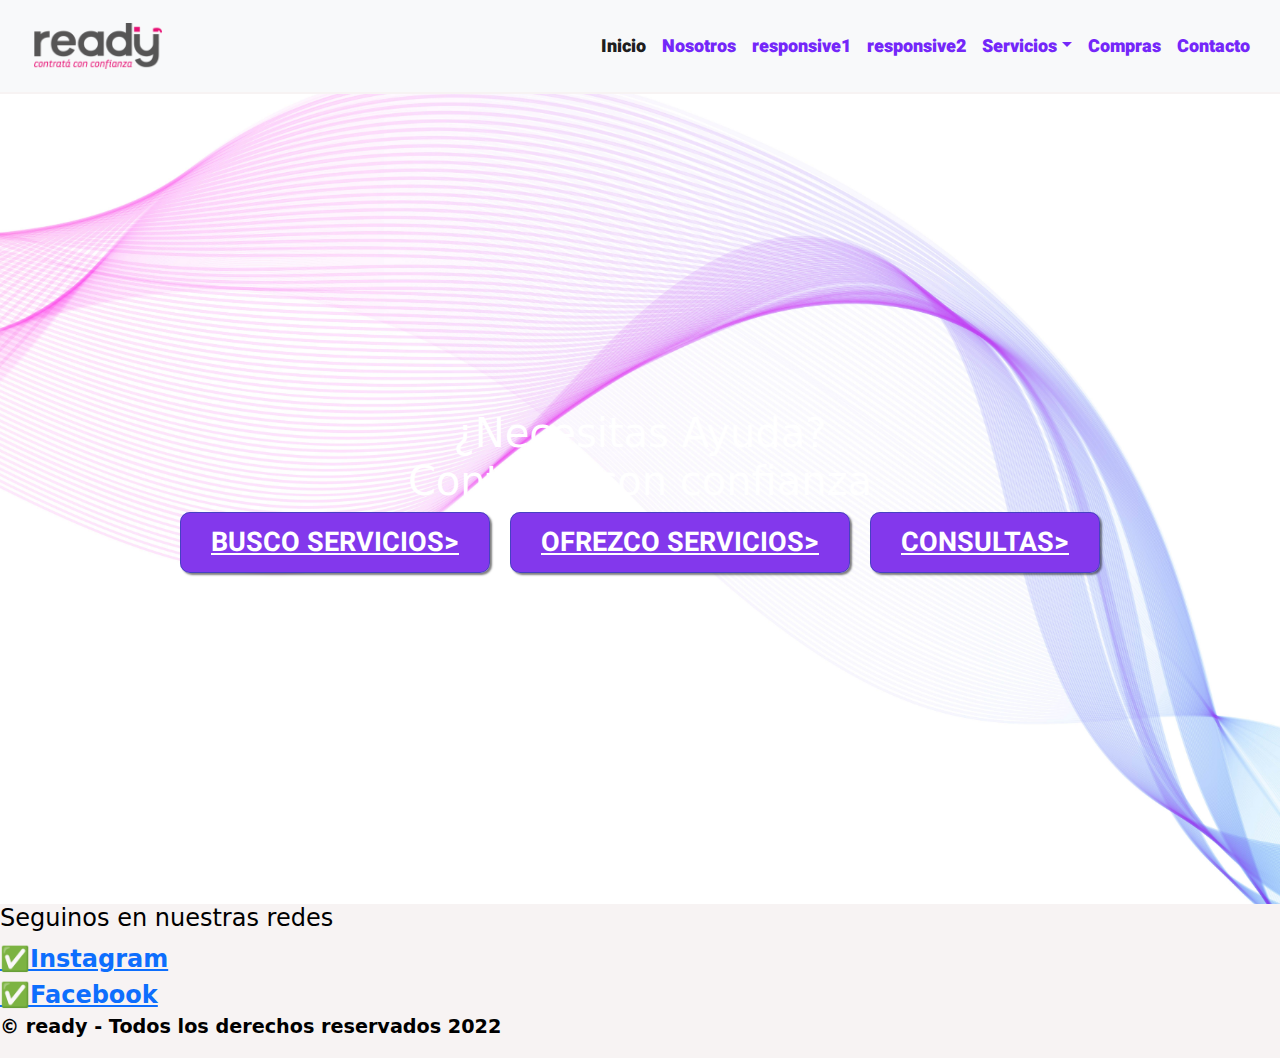
<file: index.html>
<!DOCTYPE html>
<html lang="en">

<head>
    <!-- En el head definimos los parametros estructurales y generales de la pagina -->
    <meta charset="UTF-8">
    <meta http-equiv="X-UA-Compatible" content="IE=edge">
    <meta name="viewport" content="width=device-width, initial-scale=1.0">
    <!-- Aqui ponemos el titulo que se vera en la pestaña del navegador -->
    <title>Ready ! - Contrata con Confianza</title>
    <!-- Imagenes: defino el ico y la carpeta que sera utilizada para las imagenes  -->
    <link rel="shortcut icon" href="./assets/images/ready.ico">
    <!-- Aqui tengo definido el archivo fuente desde el cuales voy a extraer los estilos css -->
    <link rel="stylesheet" href="./css/styles.css" />
    <!-- Fuentes: usamos la fuente heebo desde googlefonts-->
    <link rel="preconnect" href="https://fonts.googleapis.com">
    <link rel="preconnect" href="https://fonts.gstatic.com" crossorigin>
    <link href="https://fonts.googleapis.com/css2?family=Heebo:wght@100;400;500;600&display=swap" rel="stylesheet">
    <!-- Establecemos el ancho del viewport al número de píxeles de pantalla del dispositivo y el factor de escala en 1.0 evitando el redimensionamiento. -->
    <meta name="viewport" content="width=device-width, initial-scale=1.0">
</head>

<body>
    <head>
        <!-- En el head definimos los parametros estructurales y generales de la pagina -->
        <meta charset="UTF-8">
        <meta http-equiv="X-UA-Compatible" content="IE=edge">
        <meta name="viewport" content="width=device-width, initial-scale=1.0">
        <!-- Aqui ponemos el titulo que se vera en la pestaña del navegador -->
        <title>Ready ! - Contrata con Confianza</title>
        <!-- Imagenes: defino el ico y la carpeta que sera utilizada para las imagenes  -->
        <link rel="shortcut icon" href="./assets/images/ready.ico">
        <!-- Aqui tengo definido el archivo fuente desde el cuales voy a extraer los estilos css -->
        <link rel="stylesheet" href="./css/styles.css" />
        <!-- Fuentes: usamos la fuente heebo desde googlefonts-->
        <link rel="preconnect" href="https://fonts.googleapis.com">
        <link rel="preconnect" href="https://fonts.gstatic.com" crossorigin>
        <link href="https://fonts.googleapis.com/css2?family=Heebo:wght@100;400;500;600&display=swap" rel="stylesheet">
        <!-- Establecemos el ancho del viewport al número de píxeles de pantalla del dispositivo y el factor de escala en 1.0 evitando el redimensionamiento. -->
        <meta name="viewport" content="width=device-width, initial-scale=1.0">
        <!--
        Enlazamos boostrap, 2 opciones por la red de contenidos CDN o descargando en forma estatica la definicion
        <script src="https://cdn.jsdelivr.net/npm/@popperjs/core@2.11.6/dist/umd/popper.min.js" integrity="sha384-oBqDVmMz9ATKxIep9tiCxS/Z9fNfEXiDAYTujMAeBAsjFuCZSmKbSSUnQlmh/jp3" crossorigin="anonymous"></script>
        <script src="https://cdn.jsdelivr.net/npm/bootstrap@5.2.1/dist/js/bootstrap.min.js" integrity="sha384-7VPbUDkoPSGFnVtYi0QogXtr74QeVeeIs99Qfg5YCF+TidwNdjvaKZX19NZ/e6oz" crossorigin="anonymous"></script>
        -->
        <!-- las librerias  de estilo las ponemos antes que los estilos personalizados -->
        <link rel="stylesheet" href="./css/bootstrap.min.css">
        <link rel="stylesheet" href="./css/styles.css">
    </head>
    
    <body>
        <head>
            <!-- En el head definimos los parametros estructurales y generales de la pagina -->
            <meta charset="UTF-8">
            <meta http-equiv="X-UA-Compatible" content="IE=edge">
            <meta name="viewport" content="width=device-width, initial-scale=1.0">
            <!-- Aqui ponemos el titulo que se vera en la pestaña del navegador -->
            <title>Ready ! - Contrata con Confianza</title>
            <!-- Imagenes: defino el ico y la carpeta que sera utilizada para las imagenes  -->
            <link rel="shortcut icon" href="./assets/images/ready.ico">
            <!-- Aqui tengo definido el archivo fuente desde el cuales voy a extraer los estilos css -->
            <link rel="stylesheet" href="./css/styles.css" />
            <!-- Fuentes: usamos la fuente heebo desde googlefonts-->
            <link rel="preconnect" href="https://fonts.googleapis.com">
            <link rel="preconnect" href="https://fonts.gstatic.com" crossorigin>
            <link href="https://fonts.googleapis.com/css2?family=Heebo:wght@100;400;500;600&display=swap" rel="stylesheet">
            <!-- Establecemos el ancho del viewport al número de píxeles de pantalla del dispositivo y el factor de escala en 1.0 evitando el redimensionamiento. -->
            <meta name="viewport" content="width=device-width, initial-scale=1.0">
            <!--
            Enlazamos boostrap, 2 opciones por la red de contenidos CDN o descargando en forma estatica la definicion
            <script src="https://cdn.jsdelivr.net/npm/@popperjs/core@2.11.6/dist/umd/popper.min.js" integrity="sha384-oBqDVmMz9ATKxIep9tiCxS/Z9fNfEXiDAYTujMAeBAsjFuCZSmKbSSUnQlmh/jp3" crossorigin="anonymous"></script>
            <script src="https://cdn.jsdelivr.net/npm/bootstrap@5.2.1/dist/js/bootstrap.min.js" integrity="sha384-7VPbUDkoPSGFnVtYi0QogXtr74QeVeeIs99Qfg5YCF+TidwNdjvaKZX19NZ/e6oz" crossorigin="anonymous"></script>
            -->
            <!-- las librerias  de estilo las ponemos antes que los estilos personalizados -->
            <link rel="stylesheet" href="./css/bootstrap.min.css">
            <link rel="stylesheet" href="./css/styles.css">
        </head>
        
        <body>
            <!-- Utilizo un componente bootstrap para crear el menu -->
            <header class="navbar navbar-expand-lg navbar-light bg-light">
                <div class="container-fluid">
                 <a class="navbar-brand" href="#"> <img src="./assets/images/logo.png" alt="" class="logo">     </a>
                  <hr>
        
                  <!-- Este es el Menu hamburguesa -->
                  <button class="navbar-toggler" type="button" data-bs-toggle="collapse" data-bs-target="#navbarNavDropdown" aria-controls="navbarNavDropdown" aria-expanded="false" aria-label="Toggle navigation">
                    <span class="navbar-toggler-icon"></span>
                  </button>
        
                  <nav class="collapse navbar-collapse  justify-content-end" id="navbarNavDropdown">
                    <ul class="navbar-nav">
        
                      <li class="nav-item">
                        <a class="nav-link active" aria-current="page" href="#">Inicio</a>
                      </li>
                      <li class="nav-item">
                        <a class="nav-link" href="./pages/nosotros.html">Nosotros</a>
                      </li>
                      <li class="nav-item">
                        <a class="nav-link" href="./pages/responsive1.html">responsive1</a>
                      </li>
                      <li class="nav-item">
                        <a class="nav-link" href="./pages/responsive2.html">responsive2</a>
                      </li>
                      <li class="nav-item dropdown">
                        <a class="nav-link dropdown-toggle" href="#" id="navbarDropdownMenuLink" 
                        role="button" data-bs-toggle="dropdown" aria-expanded="false">Servicios</a>
                        <ul class="dropdown-menu" aria-labelledby="navbarDropdownMenuLink">
                          <li><a class="dropdown-item" href="./pages/productos.html">Acción</a></li>
                          <li><a class="dropdown-item" href="./pages/productos.html">Otra acción</a></li>
                          <li><a class="dropdown-item" href="./pages/productos.html">Algo más aquí</a></li>
                        </ul>
                      </li>
                      <li class="nav-item">
                        <a class="nav-link" href="./pages/productos.html">Compras</a>
                      </li>
                      <li class="nav-item">
                        <a class="nav-link" href="./pages/contacto.html">Contacto</a>
                      </li>
                    </ul>
                  </nav>
                </div>
            </header>







    <!-- Aqui creo una seccion para contener la parte principal del la pagina de inicio -->
<section id="hero">
    <h1>¿Necesitas Ayuda?
        <br>
        Contrata con confianza
    </h1>
    <!-- Creamos un boton y una funcionalidad de enlace -->
<div class="boton_central2">
    <ul>
        <li><a href="./pages/contacto.html">BUSCO SERVICIOS></a></li>
        <li><a href="./pages/contacto.html">OFREZCO SERVICIOS></a></li>
        <li><a href="./pages/contacto.html">CONSULTAS></a></li>
    </ul>
</div>

</section>

<!-- Aqui pongo un carrusel -->
<!-- <section>
<div id="carouselExampleIndicators" class="carousel slide" data-bs-ride="carousel">
    <div class="carousel-indicators">
      <button type="button" data-bs-target="#carouselExampleIndicators" data-bs-slide-to="0" class="active" aria-current="true" aria-label="Slide 1"></button>
      <button type="button" data-bs-target="#carouselExampleIndicators" data-bs-slide-to="1" aria-label="Slide 2"></button>
      <button type="button" data-bs-target="#carouselExampleIndicators" data-bs-slide-to="2" aria-label="Slide 3"></button>
    </div>
    <div class="carousel-inner">
      <div class="carousel-item active">
        <img src="./assets/images/logo.png" class="d-block w-100" alt="...">
      </div>
      <div class="carousel-item">
        <img src="./assets/images/1332.jpg" class="d-block w-100" alt="...">
      </div>
      <div class="carousel-item">
        <img src="./assets/images/logo.png" class="d-block w-100" alt="...">
      </div>
    </div>
    <button class="carousel-control-prev" type="button" data-bs-target="#carouselExampleIndicators  " data-bs-slide="prev">
      <span class="carousel-control-prev-icon" aria-hidden="true"></span>
      <span class="visually-hidden">Anterior</span>
    </button>
    <button class="carousel-control-next" type="button" data-bs-target="#carouselExampleIndicators" data-bs-slide="next">
      <span class="carousel-control-next-icon" aria-hidden="true"></span>
      <span class="visually-hidden">Siguiente</span>
    </button>
  </div>
</section> -->

<!-- Aqui el pie de pagina -->
<footer class="footer">
    <h4>Seguinos en nuestras redes</h4>
    <div class="footer_social">
        <li><a href="https://www.instagram.com/ready_profesional/" target="_blank">✅Instagram</a></li>
        <li><a href="https://www.facebook.com/readyservices/" target="_blank">✅Facebook</a></li>
    <!-- </div>
    <div> -->
        <p>&copy; ready - Todos los derechos reservados 2022</p>
    </div>
</footer>
</body>
</html>
</file>
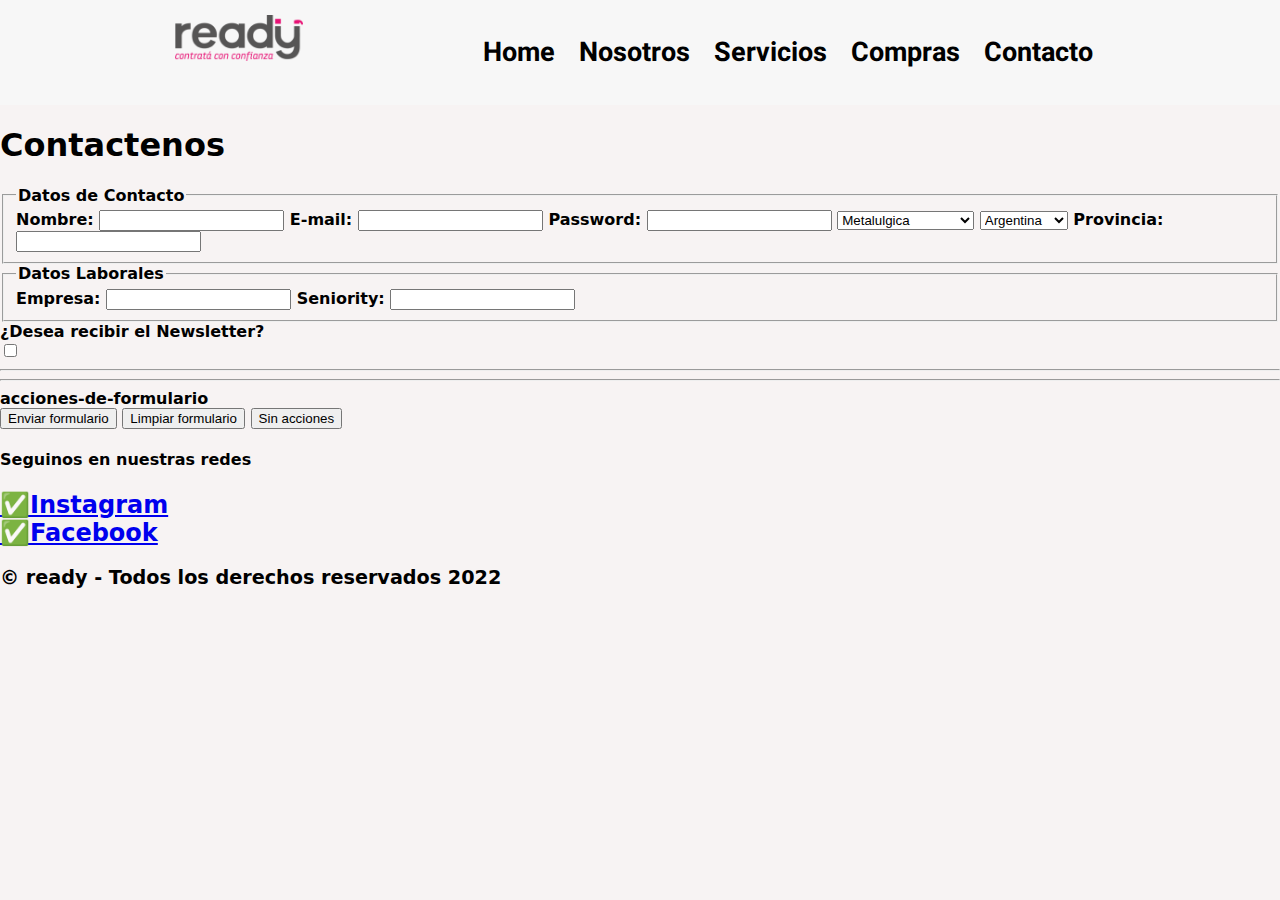
<file: pages/contacto.html>
<!DOCTYPE html>
<html lang="en">

<head>
    <!-- En el head definimos los parametros estructurales y generales de la pagina -->
    <meta charset="UTF-8">
    <meta http-equiv="X-UA-Compatible" content="IE=edge">
    <meta name="viewport" content="width=device-width, initial-scale=1.0">
    <!-- Aqui ponemos el titulo que se vera en la pestaña del navegador -->
    <title>Ready ! - Contrata con Confianza</title>
    <!-- Imagenes: defino el ico y la carpeta que sera utilizada para las imagenes  -->
    <link rel="shortcut icon" href="../assets/images/ready.ico">
    <!-- Aqui tengo definido el archivo fuente desde el cuales voy a extraer los estilos css -->
    <link rel="stylesheet" href="../css/styles.css" />
    <!-- Fuentes: usamos la fuente heebo desde googlefonts-->
    <link rel="preconnect" href="https://fonts.googleapis.com">
    <link rel="preconnect" href="https://fonts.gstatic.com" crossorigin>
    <link href="https://fonts.googleapis.com/css2?family=Heebo:wght@100;400;500;600&display=swap" rel="stylesheet">
</head>

<body>
    <header>
        <!-- Aqui pongo un contenedor para el logo y la barra de navegacion-->
        <div class="container">

            <!-- Aqui dentro del contenedor  creo el menu navegable -->
            <nav class="nav_menu">
                <div ><img class="logo" src="../assets/images/logo.png" alt=""></div>
                 <div class="boton_navegacion">
                <ul>
                    <li><a href="../index.html">Home</a></li>
                    <li><a href="./nosotros.html">Nosotros</a></li>
                    <li><a href="./servicios.html">Servicios</a></li>
                    <li><a href="./productos.html">Compras</a></li>
                    <li><a href="./contacto.html">Contacto</a></li>
                </ul>
               </div>
            </nav>
        </div>
    </header>

    <body>
<!-- Aqui crearemos un formulario de contacto con campos a completar y
    campos a seleccionar por el visitante -->
<section class="contacto">
    <h1>Contactenos</h1>
</section>
<form>
    <fieldset>
        <legend>Datos de Contacto</legend>
        <!-- Aquí irán los elementos de formulario -->
        <label for="nombre_apellido">Nombre:</label>
        <input type="text" name="nombre_apellido" />

        <label for="mail">E-mail:</label>
        <input type="email" name="mail" />

        <label for="Password">Password:</label>
        <input type="Password" name="Password" />

        <select name="Industria">
            <option value="Metalulgica">Metalulgica</option>
            <option value="Salud">Salud</option>
            <option value="Comercio">Comercio</option>
            <option value="Tecnologia">Tecnologia</option>
            <option value="Medicina">Medicina</option>
            <option value="Maquinaria Pesada">Maquinaria Pesada</option>
            <option value="Quimica">Quimica</option>
            <option value="Agraria">Agraria</option>
            <option value="Educacion">Educacion</option>
        </select>

        <select name="pais">
            <option value="Argentina">Argentina</option>
            <option value="Chile">Chile</option>
            <option value="Brasil">Brasil</option>
            <option value="Uruguay">Uruguay</option>
            <option value="Paraguay">Paraguay</option>
            <option value="Peru">Peru</option>
            <option value="Mexico">Mexico</option>
            <option value="España">España</option>
            <option value="Colombia">Colombia</option>
            <option value="Ecuador">Ecuador</option>
            <option value="Bolivia">Bolivia</option>
            <option value="Costa Rica">Costa Rica</option>
        </select>

        <label for="provincia">Provincia:</label>
        <input type="text" name="provincia" />
    </fieldset>

    <fieldset>
        <legend>Datos Laborales</legend>
        <!-- Aquí irán los elementos de formulario -->
        <label for="empresa">Empresa:</label>
        <input type="text" name="empresa" />

        <label for="seniority">Seniority:</label>
        <input type="text" name="seniority" />
    </fieldset>
    <div>¿Desea recibir el Newsletter?</div>
    <input type="checkbox" name="acepta" value="1" />

</form>
<hr>

<!-- Aqui seteamos las acciones que se realizan al seleccionar los 
    botones del formulario -->
<hr>
<section>acciones-de-formulario</section>
<form>
    <input type="submit" value="Enviar formulario" />
    <input type="reset" value="Limpiar formulario" />
    <input type="button" value="Sin acciones" />
</form>
</body>


<!-- Aqui el pie de pagina -->
<footer class="footer">
    <h4>Seguinos en nuestras redes</h4>
    <div class="footer_social">
        <li><a href="https://www.instagram.com/ready_profesional/" target="_blank">✅Instagram</a></li>
        <li><a href="https://www.facebook.com/readyservices/" target="_blank">✅Facebook</a></li>
    <!-- </div>
    <div> -->
        <p>&copy; ready - Todos los derechos reservados 2022</p>
    </div>
</footer>
</html>
</file>
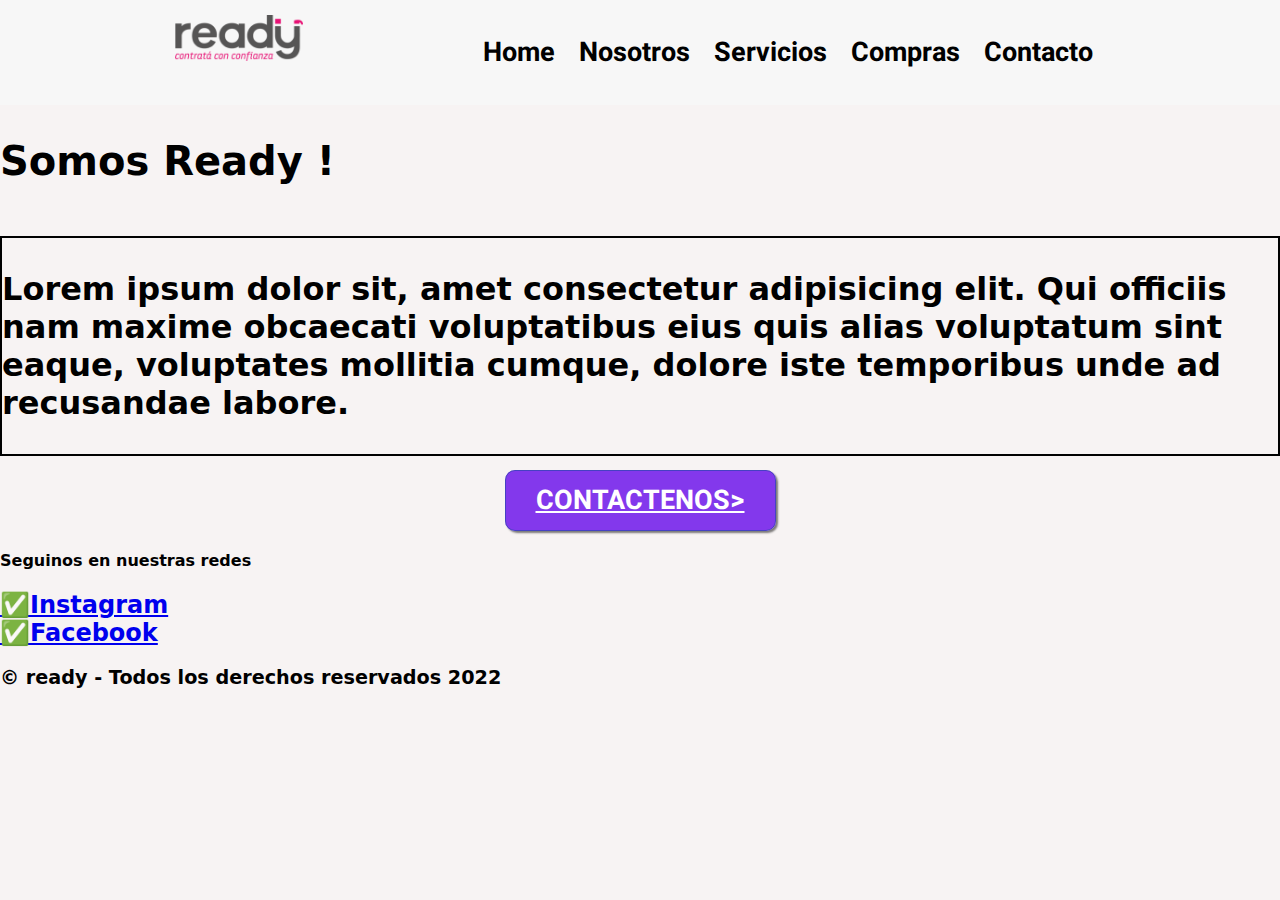
<file: pages/nosotros.html>
<!DOCTYPE html>
<html lang="en">

<head>
    <!-- En el head definimos los parametros estructurales y generales de la pagina -->
    <meta charset="UTF-8">
    <meta http-equiv="X-UA-Compatible" content="IE=edge">
    <meta name="viewport" content="width=device-width, initial-scale=1.0">
    <!-- Aqui ponemos el titulo que se vera en la pestaña del navegador -->
    <title>Ready ! - Contrata con Confianza</title>
    <!-- Imagenes: defino el ico y la carpeta que sera utilizada para las imagenes  -->
    <link rel="shortcut icon" href="../assets/images/ready.ico">
    <!-- Aqui tengo definido el archivo fuente desde el cuales voy a extraer los estilos css -->
    <link rel="stylesheet" href="../css/styles.css" />
    <!-- Fuentes: usamos la fuente heebo desde googlefonts-->
    <link rel="preconnect" href="https://fonts.googleapis.com">
    <link rel="preconnect" href="https://fonts.gstatic.com" crossorigin>
    <link href="https://fonts.googleapis.com/css2?family=Heebo:wght@100;400;500;600&display=swap" rel="stylesheet">
</head>

<body>
    <header>
        <!-- Aqui pongo un contenedor para el logo y la barra de navegacion-->
        <div class="container">

            <!-- Aqui dentro del contenedor  creo el menu navegable -->
            <nav class="nav_menu">
                <div ><img class="logo" src="../assets/images/logo.png" alt=""></div>
                 <div class="boton_navegacion">
                <ul>
                    <li><a href="../index.html">Home</a></li>
                    <li><a href="./nosotros.html">Nosotros</a></li>
                    <li><a href="./servicios.html">Servicios</a></li>
                    <li><a href="./productos.html">Compras</a></li>
                    <li><a href="./contacto.html">Contacto</a></li>
                </ul>
               </div>
            </nav>
        </div>
    </header>
    <!-- Aqui creo una seccion para contener la parte principal del la pagina de inicio -->
<section class="notascomunes">
    <h2>Somos Ready !</h2>
        <br>
    <article>
      <h3>  Lorem ipsum dolor sit, amet consectetur adipisicing elit. Qui officiis nam maxime obcaecati voluptatibus eius quis alias voluptatum sint eaque, voluptates mollitia cumque, dolore iste temporibus unde ad recusandae labore.</h3>
    </article>
    <!-- Creamos un boton y una funcionalidad de enlace -->
<div class="boton_central2">
    <ul>
        <li><a href="./contacto.html">CONTACTENOS></a></li>
    </ul>
</div>
</body>
</section>

<!-- Aqui el pie de pagina -->
<footer class="footer">
    <h4>Seguinos en nuestras redes</h4>
    <div class="footer_social">
        <li><a href="https://www.instagram.com/ready_profesional/" target="_blank">✅Instagram</a></li>
        <li><a href="https://www.facebook.com/readyservices/" target="_blank">✅Facebook</a></li>
    <!-- </div>
    <div> -->
        <p>&copy; ready - Todos los derechos reservados 2022</p>
    </div>
</footer>
</html>
</file>
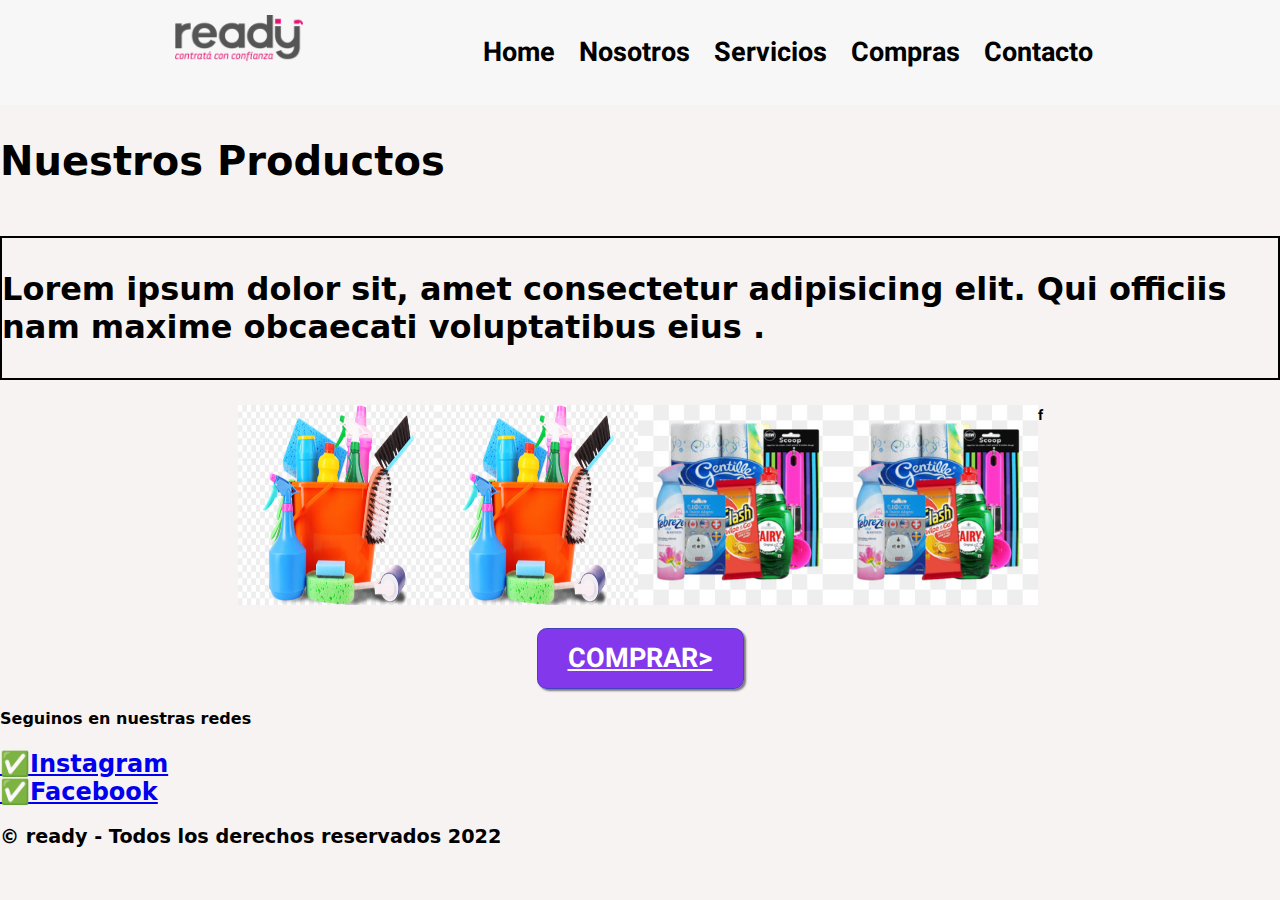
<file: pages/productos.html>
<!DOCTYPE html>
<html lang="en">

<head>
    <!-- En el head definimos los parametros estructurales y generales de la pagina -->
    <meta charset="UTF-8">
    <meta http-equiv="X-UA-Compatible" content="IE=edge">
    <meta name="viewport" content="width=device-width, initial-scale=1.0">
    <!-- Aqui ponemos el titulo que se vera en la pestaña del navegador -->
    <title>Ready ! - Contrata con Confianza</title>
    <!-- Imagenes: defino el ico y la carpeta que sera utilizada para las imagenes  -->
    <link rel="shortcut icon" href="../assets/images/ready.ico">
    <!-- Aqui tengo definido el archivo fuente desde el cuales voy a extraer los estilos css -->
    <link rel="stylesheet" href="../css/styles.css" />
    <!-- Fuentes: usamos la fuente heebo desde googlefonts-->
    <link rel="preconnect" href="https://fonts.googleapis.com">
    <link rel="preconnect" href="https://fonts.gstatic.com" crossorigin>
    <link href="https://fonts.googleapis.com/css2?family=Heebo:wght@100;400;500;600&display=swap" rel="stylesheet">
</head>

<body>
    <header>
        <!-- Aqui pongo un contenedor para el logo y la barra de navegacion-->
        <div class="container">

            <!-- Aqui dentro del contenedor  creo el menu navegable -->
            <nav class="nav_menu">
                <div ><img class="logo" src="../assets/images/logo.png" alt=""></div>
                 <div class="boton_navegacion">
                <ul>
                    <li><a href="../index.html">Home</a></li>
                    <li><a href="./nosotros.html">Nosotros</a></li>
                    <li><a href="./servicios.html">Servicios</a></li>
                    <li><a href="./productos.html">Compras</a></li>
                    <li><a href="./contacto.html">Contacto</a></li>
                </ul>
               </div>
            </nav>
        </div>
    </header>
    <!-- Aqui creo una seccion para contener la parte principal del la pagina de inicio -->


<body>
<section class="productos">
    <h2>Nuestros Productos</h2>
        <br>
     <article>
      <h3>  Lorem ipsum dolor sit, amet consectetur adipisicing elit. Qui officiis nam maxime obcaecati voluptatibus eius .</h3>
    </article>
    <!-- Creamos un boton y una funcionalidad de enlace -->
    <div>
        <ul>
            <!-- <section id="productos"> -->
                <img src="../assets/Productos/Articulo.jpg" alt="Detergentes" width="200px" height="200px">
                <img src="../assets/Productos/Articulo.jpg" alt="Aspiradoras" width= "200px" height="200px">
                <img src="../assets/Productos/Articulo2.jpg" alt="Escobas" width="200px" height="200px">
                <img src="../assets/Productos/Articulo2.jpg" alt="Limpiadores" width="200px" height="200px">
                <!-- </section> -->
 f
        </ul>
    </div>
<div class="boton_central2">
    <ul>
        <li><a href="./contacto.html">COMPRAR></a></li>
    </ul>
</div>
</body>
</section>

<!-- Aqui el pie de pagina -->
<footer class="footer">
    <h4>Seguinos en nuestras redes</h4>
    <div class="footer_social">
        <li><a href="https://www.instagram.com/ready_profesional/" target="_blank">✅Instagram</a></li>
        <li><a href="https://www.facebook.com/readyservices/" target="_blank">✅Facebook</a></li>
    <!-- </div>
    <div> -->
        <p>&copy; ready - Todos los derechos reservados 2022</p>
    </div>
</footer>
</html>
</file>
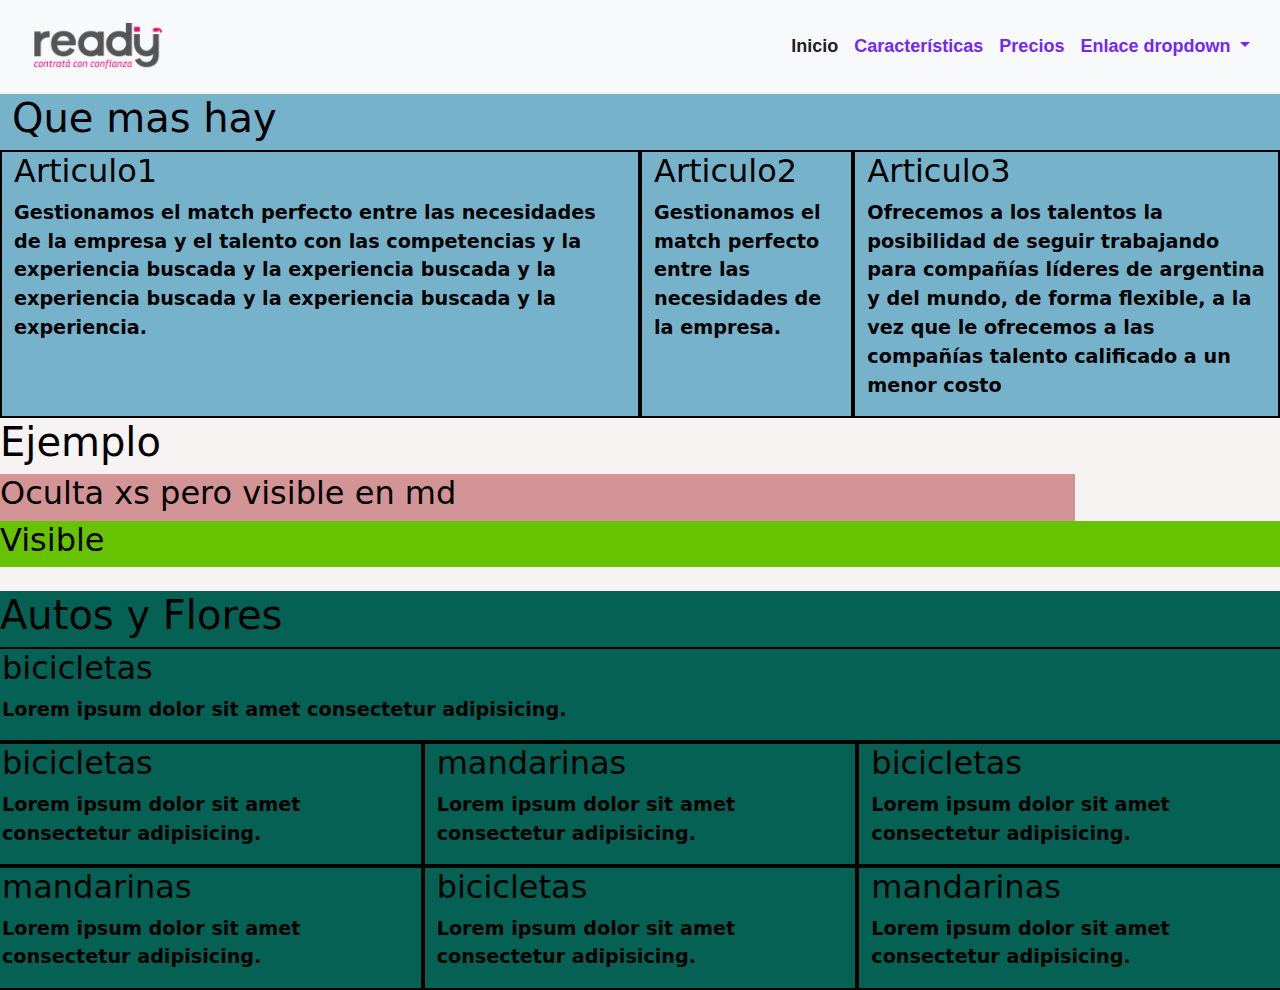
<file: pages/responsive1.html>
<!--
Temas aplicados:
HTML5
Etiquetas utilizadas
<main></main>
<h1></h1>
<h2></h2>
<section></section>
<div></div>
<article></article>

Estilos utilizados
Bootstrap
1. Enlazamos bootstrap css y jscript
2. Container y container fluid
4. Clases
    class="col"
    <article class="col-4" > indicamos que esta columna abarque de las 12 columnas 3:  12/4= 3
    class="row"

CSS Nativo
1. Coloreamos un elemento: .gris{background-color: #cec2c9;}
2. Borde a articulos: article {border: 2px solid black;}



-->


<!DOCTYPE html>
<html lang="en">
<head>
    <meta charset="UTF-8">
    <meta http-equiv="X-UA-Compatible" content="IE=edge">
    <meta name="viewport" content="width=device-width, initial-scale=1.0">
    <title>Document</title>
    <!--
    Enlazamos boostrap, 2 opciones por la red de contenidos CDN o descargando en forma estatica la definicion
    <script src="https://cdn.jsdelivr.net/npm/@popperjs/core@2.11.6/dist/umd/popper.min.js" integrity="sha384-oBqDVmMz9ATKxIep9tiCxS/Z9fNfEXiDAYTujMAeBAsjFuCZSmKbSSUnQlmh/jp3" crossorigin="anonymous"></script>
    <script src="https://cdn.jsdelivr.net/npm/bootstrap@5.2.1/dist/js/bootstrap.min.js" integrity="sha384-7VPbUDkoPSGFnVtYi0QogXtr74QeVeeIs99Qfg5YCF+TidwNdjvaKZX19NZ/e6oz" crossorigin="anonymous"></script>
    -->
    <!-- las librerias  de estilo las ponemos antes que los estilos personalizados -->
    <link rel="stylesheet" href="../css/bootstrap.min.css">
    <link rel="stylesheet" href="../css/styles.css">
</head>

<body>
    <!-- Utilizo un componente bootstrap para crear el menu -->
    <header class="navbar navbar-expand-lg navbar-light bg-light">
        <div class="container-fluid">
         <a class="navbar-brand" href="#"> <img src="../assets/images/logo.png" alt="" class="logo">     </a>
          <hr>

          <!-- Este es el Menu hamburguesa -->
          <button class="navbar-toggler" type="button" data-bs-toggle="collapse" data-bs-target="#navbarNavDropdown" aria-controls="navbarNavDropdown" aria-expanded="false" aria-label="Toggle navigation">
            <span class="navbar-toggler-icon"></span>
          </button>

          <nav class="collapse navbar-collapse  justify-content-end" id="navbarNavDropdown">
            <ul class="navbar-nav">
              <li class="nav-item">
                <a class="nav-link active" aria-current="page" href="#">Inicio</a>
              </li>
              <li class="nav-item">
                <a class="nav-link" href="#">Características</a>
              </li>
              <li class="nav-item">
                <a class="nav-link" href="#">Precios</a>
              </li>
              
              <li class="nav-item dropdown">
                <a class="nav-link dropdown-toggle" href="#" id="navbarDropdownMenuLink" role="button" data-bs-toggle="dropdown" aria-expanded="false">
                  Enlace dropdown
                </a>
                <ul class="dropdown-menu" aria-labelledby="navbarDropdownMenuLink">
                  <li><a class="dropdown-item" href="#">Acción</a></li>
                  <li><a class="dropdown-item" href="#">Otra acción</a></li>
                  <li><a class="dropdown-item" href="#">Algo más aquí</a></li>
                </ul>
              </li>
            </ul>
            </nav>
        </div>
    </header>

<main>

<section class="container-fluid azul_claro">
    <h2>Que mas hay</h2>
        <div class="row">

        <article class="col-6">
            <h3>Articulo1</h3>
            <p>Gestionamos el match perfecto entre las necesidades de la empresa y el talento con las competencias y la experiencia buscada y la experiencia buscada y la experiencia buscada y la experiencia buscada y la experiencia.</p>
        </article>

        <article class="col-2">
            <h3>Articulo2</h3>
            <p>Gestionamos el match perfecto entre las necesidades de la empresa.</p>
        </article>

        <article class="col">
            <h3>Articulo3</h3>
            <p>Ofrecemos a los talentos la posibilidad de seguir trabajando para compañías líderes de argentina y del mundo, de forma flexible, a la vez que le ofrecemos a las compañías talento calificado a un menor costo</p>
        </article>
</section>


<!-- Seccion oculta segun la resolucion NO ME SALE-->
<div class="content">
    <div class="col-xs-12">
        <h1>Ejemplo</h1>
    </div>
        <div class="row">
            <div class="col-xs-8 col-md-10 hidden-xs"
            style="background-color:rgb(210, 148, 148)"><h3>Oculta xs pero visible en md</h3>
            </div>

            <div class="col-xs-4 col-md2" style="background-color:rgb(103, 194, 0)">
            <h3>Visible</h3>
            </div>
        </div>
</div>

<!-- Seccion nueva -->
<br>
<section class="contaniner-fluid verde">
    <h2>Autos y Flores</h2>
    <div class="row">
        <article class="col-12">
            <h3>bicicletas</h3>
            <p>Lorem ipsum dolor sit amet consectetur adipisicing.</p>
        </article>
          <article class="col-12 col-md-6 col-xl-4 col-xxl-3">
            <h3>bicicletas</h3>
            <p>Lorem ipsum dolor sit amet consectetur adipisicing.</p>
        </article>
        <article class="col-12 col-md-6 col-xl-4 col-xxl-3">
            <h3>mandarinas</h3>
            <p>Lorem ipsum dolor sit amet consectetur adipisicing.</p>
        </article>
        <article class="col-12 col-md-6 col-xl-4 col-xxl-3">
            <h3>bicicletas</h3>
            <p>Lorem ipsum dolor sit amet consectetur adipisicing.</p>
        </article>
        <article class="col-12 col-md-6 col-xl-4 col-xxl-3">
            <h3>mandarinas</h3>
            <p>Lorem ipsum dolor sit amet consectetur adipisicing.</p>
        </article>
        <article class="col-12 col-md-6 col-xl-4 col-xxl-3">
            <h3>bicicletas</h3>
            <p>Lorem ipsum dolor sit amet consectetur adipisicing.</p>
        </article>
        <article class="col-12 col-md-6 col-xl-4 col-xxl-3">
            <h3>mandarinas</h3>
            <p>Lorem ipsum dolor sit amet consectetur adipisicing.</p>
        </article>        
    </div>
</section>



</main>

    <!-- las funciones de JS las ponemos al final para que no afecte la carga personalizada -->
<script src="../js/bootstrap.bundle.min.js"></script>
</body>
</html>
</file>
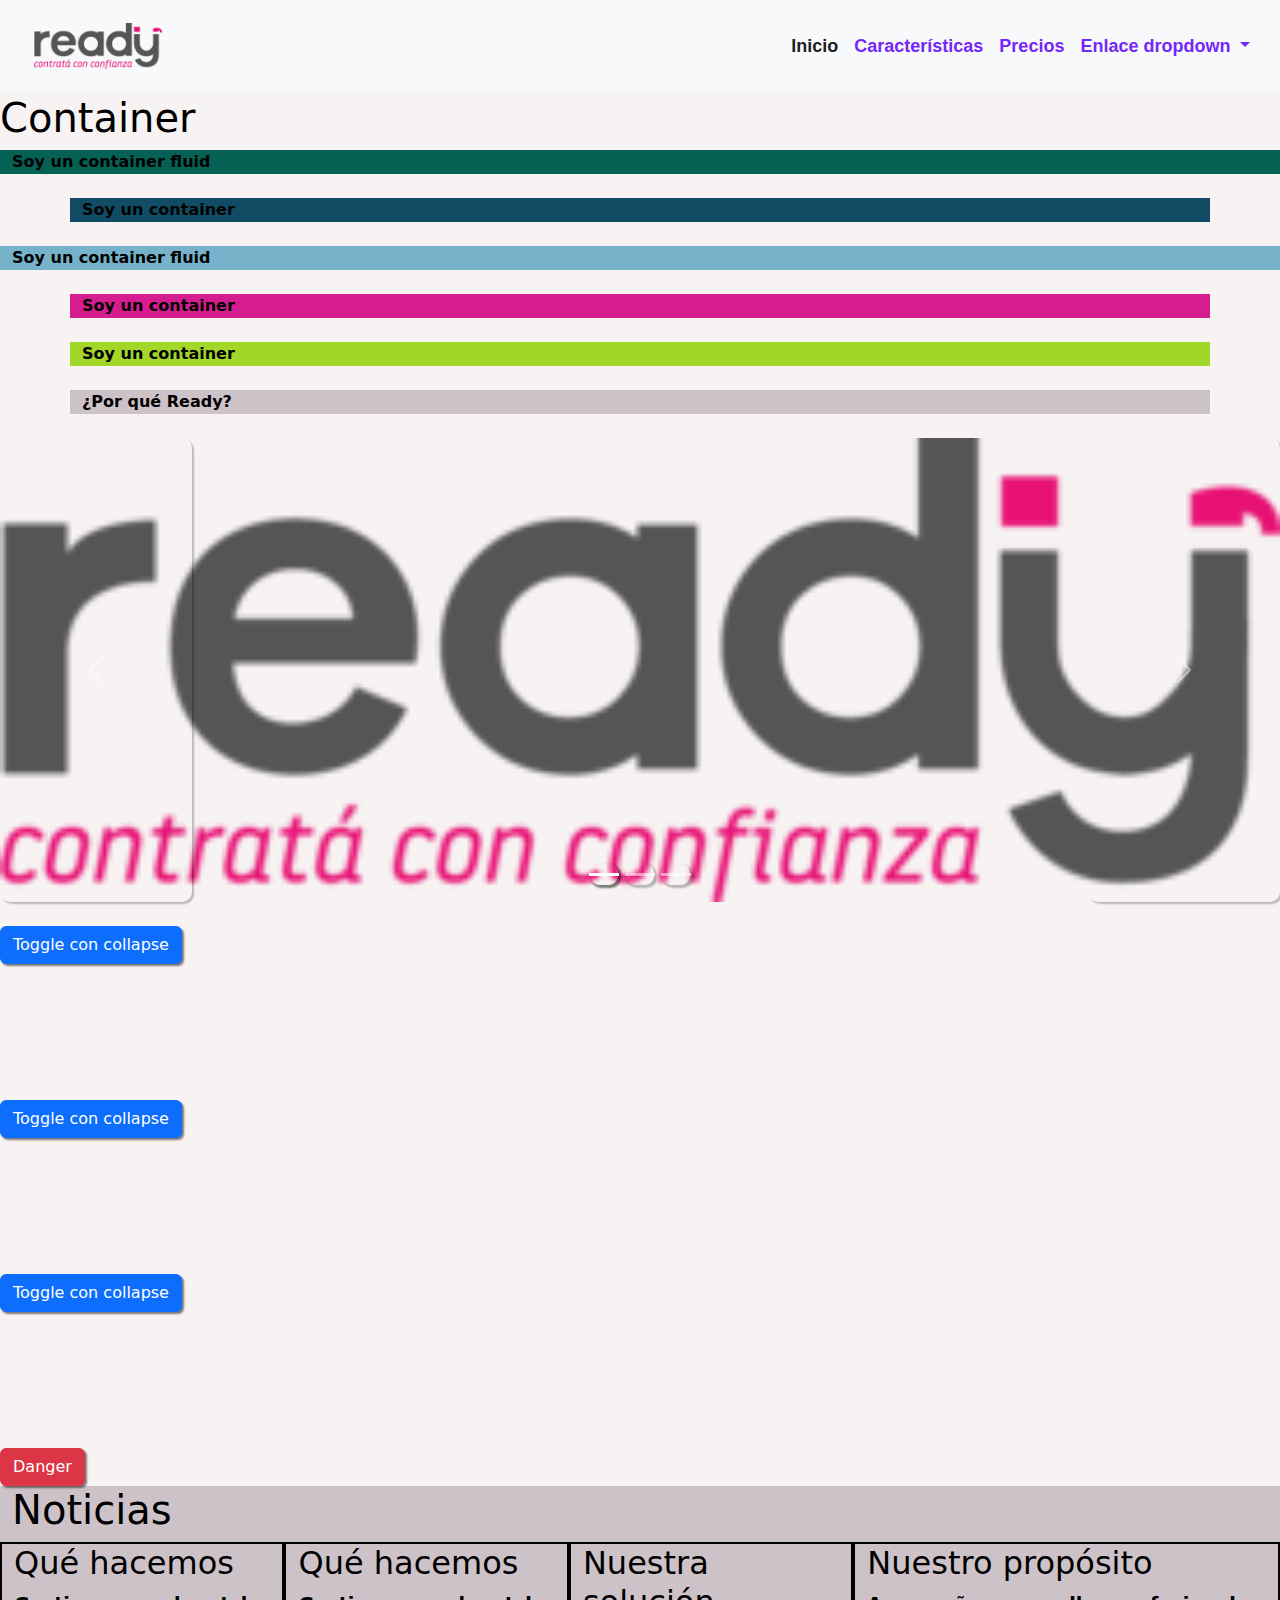
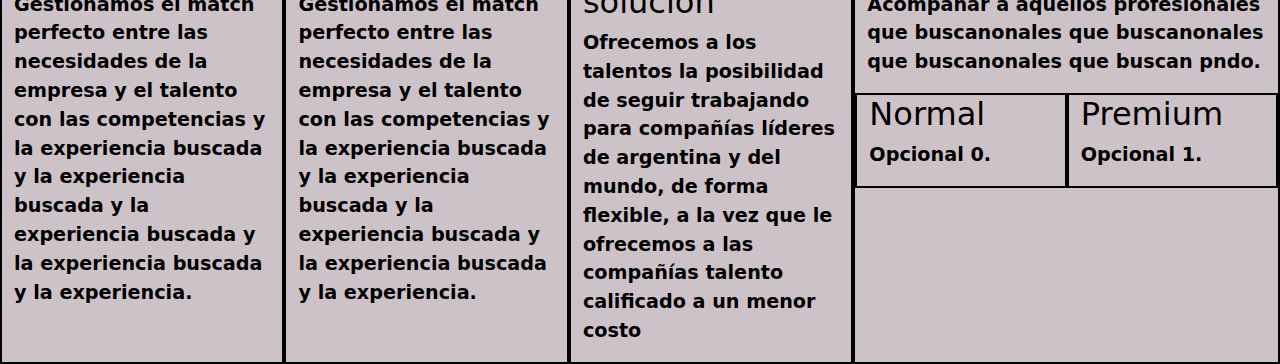
<file: pages/responsive2.html>
<!--
Temas aplicados:
HTML5
Etiquetas utilizadas
<main></main>
<h1></h1>
<h2></h2>
<section></section>
<div></div>
<article></article>

Estilos utilizados
Bootstrap
1. Enlazamos bootstrap css y jscript
2. Container y container fluid
4. Clases
    class="col"
    <article class="col-4" > indicamos que esta columna abarque de las 12 columnas 3:  12/4= 3
    class="row"

CSS Nativo
1. Coloreamos un elemento: .gris{background-color: #cec2c9;}
2. Borde a articulos: article {border: 2px solid black;}



-->


<!DOCTYPE html>
<html lang="en">
<head>
    <meta charset="UTF-8">
    <meta http-equiv="X-UA-Compatible" content="IE=edge">
    <meta name="viewport" content="width=device-width, initial-scale=1.0">
    <title>Document</title>
    <!--
    Enlazamos boostrap, 2 opciones por la red de contenidos CDN o descargando en forma estatica la definicion
    <script src="https://cdn.jsdelivr.net/npm/@popperjs/core@2.11.6/dist/umd/popper.min.js" integrity="sha384-oBqDVmMz9ATKxIep9tiCxS/Z9fNfEXiDAYTujMAeBAsjFuCZSmKbSSUnQlmh/jp3" crossorigin="anonymous"></script>
    <script src="https://cdn.jsdelivr.net/npm/bootstrap@5.2.1/dist/js/bootstrap.min.js" integrity="sha384-7VPbUDkoPSGFnVtYi0QogXtr74QeVeeIs99Qfg5YCF+TidwNdjvaKZX19NZ/e6oz" crossorigin="anonymous"></script>
    -->
    <!-- las librerias  de estilo las ponemos antes que los estilos personalizados -->
    <link rel="stylesheet" href="../css/bootstrap.min.css">
    <link rel="stylesheet" href="../css/styles.css">
</head>

<body>
    <!-- Utilizo un componente bootstrap para crear el menu -->
    <header class="navbar navbar-expand-lg navbar-light bg-light">
        <div class="container-fluid">
         <a class="navbar-brand" href="#"> <img src="../assets/images/logo.png" alt="" class="logo">     </a>
          <hr>

          <!-- Este es el Menu hamburguesa -->
          <button class="navbar-toggler" type="button" data-bs-toggle="collapse" data-bs-target="#navbarNavDropdown" aria-controls="navbarNavDropdown" aria-expanded="false" aria-label="Toggle navigation">
            <span class="navbar-toggler-icon"></span>
          </button>

          <nav class="collapse navbar-collapse  justify-content-end" id="navbarNavDropdown">
            <ul class="navbar-nav">
              <li class="nav-item">
                <a class="nav-link active" aria-current="page" href="#">Inicio</a>
              </li>
              <li class="nav-item">
                <a class="nav-link" href="#">Características</a>
              </li>
              <li class="nav-item">
                <a class="nav-link" href="#">Precios</a>
              </li>
              
              <li class="nav-item dropdown">
                <a class="nav-link dropdown-toggle" href="#" id="navbarDropdownMenuLink" role="button" data-bs-toggle="dropdown" aria-expanded="false">
                  Enlace dropdown
                </a>
                <ul class="dropdown-menu" aria-labelledby="navbarDropdownMenuLink">
                  <li><a class="dropdown-item" href="#">Acción</a></li>
                  <li><a class="dropdown-item" href="#">Otra acción</a></li>
                  <li><a class="dropdown-item" href="#">Algo más aquí</a></li>
                </ul>
              </li>
            </ul>
            </nav>
        </div>
    </header>

<main>


    <section>
        <h2>Container</h2>
        <!-- Container Fluid  y container-->
        <div class="container-fluid verde">
            Soy un container fluid
        </div>
        <br>
        <div class="container azul">
            Soy un container
        </div>
        <br>
        <div class="container-fluid azul_claro">
            Soy un container fluid
        </div>
        <br>
        <div class="container rosa">
            Soy un container
        </div>
        <br>
        <div class="container amarillo">
            Soy un container
        </div>
        <br>
        <div class="container gris">
            ¿Por qué Ready?
        </div>
    </section>
<br>

<!-- Aqui pongo un carrusel -->
<div id="carouselExampleIndicators" class="carousel slide" data-bs-ride="carousel">
    <div class="carousel-indicators">
      <button type="button" data-bs-target="#carouselExampleIndicators" data-bs-slide-to="0" class="active" aria-current="true" aria-label="Slide 1"></button>
      <button type="button" data-bs-target="#carouselExampleIndicators" data-bs-slide-to="1" aria-label="Slide 2"></button>
      <button type="button" data-bs-target="#carouselExampleIndicators" data-bs-slide-to="2" aria-label="Slide 3"></button>
    </div>
    <div class="carousel-inner">
      <div class="carousel-item active">
        <img src="../assets/images/logo.png" class="d-block w-100" alt="...">
      </div>
      <div class="carousel-item">
        <img src="../assets/images/1332.jpg" class="d-block w-100" alt="...">
      </div>
      <div class="carousel-item">
        <img src="../assets/images/logo.png" class="d-block w-100" alt="...">
      </div>
    </div>
    <button class="carousel-control-prev" type="button" data-bs-target="#carouselExampleIndicators  " data-bs-slide="prev">
      <span class="carousel-control-prev-icon" aria-hidden="true"></span>
      <span class="visually-hidden">Anterior</span>
    </button>
    <button class="carousel-control-next" type="button" data-bs-target="#carouselExampleIndicators" data-bs-slide="next">
      <span class="carousel-control-next-icon" aria-hidden="true"></span>
      <span class="visually-hidden">Siguiente</span>
    </button>
  </div>


<!-- notas desplegables -->
<br>

<p>
    <button class="btn btn-primary" type="button" data-bs-toggle="collapse" data-bs-target="#collapseWidthExample" aria-expanded="false" aria-controls="collapseWidthExample">
        Toggle con collapse
      </button>
    </p>
    <div style="min-height: 120px;">
      <div class="collapse collapse-horizontal" id="collapseWidthExample">
        <div class="card card-body" style="width: 300px;">
          Este es un contenido placeholder para un colapso horizontal. Está oculto de forma predeterminada y se muestra cuando se activa.
        </div>
      </div>
    </div>

    <button class="btn btn-primary" type="button" data-bs-toggle="collapse" data-bs-target="#collapseWidthExample" aria-expanded="false" aria-controls="collapseWidthExample">
        Toggle con collapse
      </button>
    </p>
    <div style="min-height: 120px;">
      <div class="collapse collapse-horizontal" id="collapseWidthExample">
        <div class="card card-body" style="width: 300px;">
          Este es un contenido placeholder para un colapso horizontal. Está oculto de forma predeterminada y se muestra cuando se activa.
        </div>
      </div>
    </div>

    <button class="btn btn-primary" type="button" data-bs-toggle="collapse" data-bs-target="#collapseWidthExample" aria-expanded="false" aria-controls="collapseWidthExample">
        Toggle con collapse
      </button>
    </p>
    <div style="min-height: 120px;">
      <div class="collapse collapse-horizontal" id="collapseWidthExample">
        <div class="card card-body" style="width: 300px;">
          Este es un contenido placeholder para un colapso horizontal. Está oculto de forma predeterminada y se muestra cuando se activa.
        </div>
      </div>
    </div>


<!-- Boton con bootstrap -->
<button type="button" class="btn btn-danger">Danger</button>

<!-- Noticias del Mundo -->
<section class="container-fluid gris">
    <h2>Noticias</h2>
        <div class="row">

        <article class="col">
            <h3>Qué hacemos</h3>
            <p>Gestionamos el match perfecto entre las necesidades de la empresa y el talento con las competencias y la experiencia buscada y la experiencia buscada y la experiencia buscada y la experiencia buscada y la experiencia.</p>
        </article>

        <article class="col">
            <h3>Qué hacemos</h3>
            <p>Gestionamos el match perfecto entre las necesidades de la empresa y el talento con las competencias y la experiencia buscada y la experiencia buscada y la experiencia buscada y la experiencia buscada y la experiencia.</p>
        </article>

        <article class="col">
            <h3>Nuestra solución</h3>
            <p>Ofrecemos a los talentos la posibilidad de seguir trabajando para compañías líderes de argentina y del mundo, de forma flexible, a la vez que le ofrecemos a las compañías talento calificado a un menor costo</p>
        </article>

        <!-- Ocultamos este contenido si la resolucion es para xs -->
<!-- <section class="conten"></section> -->
        <article class="col-4" >
            <h3>Nuestro propósito</h3>
            <p>Acompañar a aquellos profesionales que buscanonales que buscanonales que buscanonales que buscan pndo.</p>
        
           <div class="row">
                <article class="col">
                    <h3>Normal</h3>
                    <p>Opcional 0.</p>
                </article>
                <article class="col">
                    <h3>Premium</h3>
                    <p>Opcional 1.</p>
                </article>
            </div>
        </article>
    </div>
</section>
</main>

    <!-- las funciones de JS las ponemos al final para que no afecte la carga personalizada -->
<script src="../js/bootstrap.bundle.min.js"></script>
</body>
</html>
</file>
<file: css/styles.css>
.verde{
   background-color: #056154;
   }

.azul{
   background-color: #104D65;
   }

.azul_claro{
   background-color: #76B3CB;
   }

.rosa{
   background-color: #D61D8F;
   }

.gris{
   background-color: #cec2c9;
   }

   .amarillo{
      background-color: #a2d628;
      }   

article {border: 2px solid black ; }


sub.article {border: none ; }

/* Personalizamos el Menu */
.nav-link {color: #7427f9;font-size: 1em;text-align: center;} 
.logo {margin: 0;padding:10px 10px; width: 50%;}
.nav-item {font-family:'Heebo', sans-serif; font-size: 1em;text-align: center;color: #d61d8fda;}
/* .navbar-nav .navbar {color: #1f1fc6;} */

/* Enlazamos boostrap*/
<script src="https://cdn.jsdelivr.net/npm/@popperjs/core@2.11.6/dist/umd/popper.min.js" integrity="sha384-oBqDVmMz9ATKxIep9tiCxS/Z9fNfEXiDAYTujMAeBAsjFuCZSmKbSSUnQlmh/jp3" crossorigin="anonymous"></script>
<script src="https://cdn.jsdelivr.net/npm/bootstrap@5.2.1/dist/js/bootstrap.min.js" integrity="sha384-7VPbUDkoPSGFnVtYi0QogXtr74QeVeeIs99Qfg5YCF+TidwNdjvaKZX19NZ/e6oz" crossorigin="anonymous"></script>



/* Definimos las fuentes principales en relacion al tamaño de la fuente  */
/* colores 1)rosa #d61d8fda 2)*/
h1{font-size: 4.5em;text-align: center;color: #d61d8fda}
h2{font-size: 2.5em;text-align:left;}
h3{font-size: 2em}
p{font-size: 1.2em}
li{font-size: 1.5em}

header .p {color: rgb(21, 126, 48);}
header .container {display: flex;flex-direction: column;align-items: center;}
header .nav {display: flex; flex-direction: column;text-align:left; padding-bottom: 25px;}
header a { padding: 5px 12px; text-decoration: none; font-weight: bold; color: black;}
header a:hover {color: #ec38dd;}

/* Agui definimos el estilo del header*/
header {
   background-color: rgb(247, 247, 247);
   margin-bottom: 2px;
   padding: 5px;
   color: #d61d8f;
   font-family: 'Heebo', sans-serif;
   font-weight: bolder;
   font-size: 20px;
   width: 100%;
}

#hero {
   display: flex;
   flex-direction: column;
   align-items: center;
   justify-content: center;
   text-align: center;
   height: 90vh;
   color: white;
   background-image:
      /* linear-gradient(0deg,rgba(0,0,0,0.5),rgba(0,0,0,0.5)), */
      url(../assets/images/1332.jpg);
   background-repeat:no-repeat;
   background-size: cover;
   background-position: center center;
   }

   .nav_menu {Display: flex;
   justify-content: space-between;}

/* Estilo de los botones */
button{
   font-size: 1.25em;
   color: #ffffff;
   background-color: #8338EC;
   font-weight: bold;
   padding: 10px 30px;
   border-radius: 10px;
   border: 1px solid rgba(0,0,0, 0.5);
   box-shadow: 2px 2px 2px rgba(0,0,0, 0.5);
}
/* Sombreado de botones */
button:hover{background-color: #5b26a4 ;}

/* Aqui definimos el estilo para la lista de las opciones de Menu Superior*/
ul {
   display: flex;
   justify-content:center;
   list-style-type: none; */
   margin: 0;
   padding: 10px 10px;
   font-size: 90%;
   font-family: 'Heebo', sans-serif;
   color: #000000;
   }

/* Limitamos los tamaños de cajas para que mantenan el tamaño definido inclutendo los margin y padding */
* { box-sizing: border-box;}

body {
   /* Definimos el estilo general del body */
      margin: 0;
      background-color: rgb(247, 243, 243);
      font-family: system-ui, -apple-system, BlinkMacSystemFont, 'Segoe UI', Roboto, Oxygen, Ubuntu, Cantarell, 'Open Sans', 'Helvetica Neue', sans-serif;
      color:rgb(0, 0, 0);
      font-size: 100;
      font-weight: bolder;
   }

.container{max-width: 1400;margin: auto;}
.logo {margin: 0;padding:10px 10px; width: 50%;}
.boton_navegacion {display: flex;justify-content: space-between;}
.boton_central {display: flex;padding: 10px 10px;flex-direction: row;}

.boton_central2 a{
      font-size: 1.25em;
      color: #ffffff;
      background-color: #8338EC;
      font-weight: bold;
      padding: 10px 30px;
      margin: 0 10px;
      border-radius: 10px;
      border: 1px solid rgba(9, 73, 151, 0.5);
      box-shadow: 2px 2px 2px rgba(0,0,0, 0.5);
}
</file>
